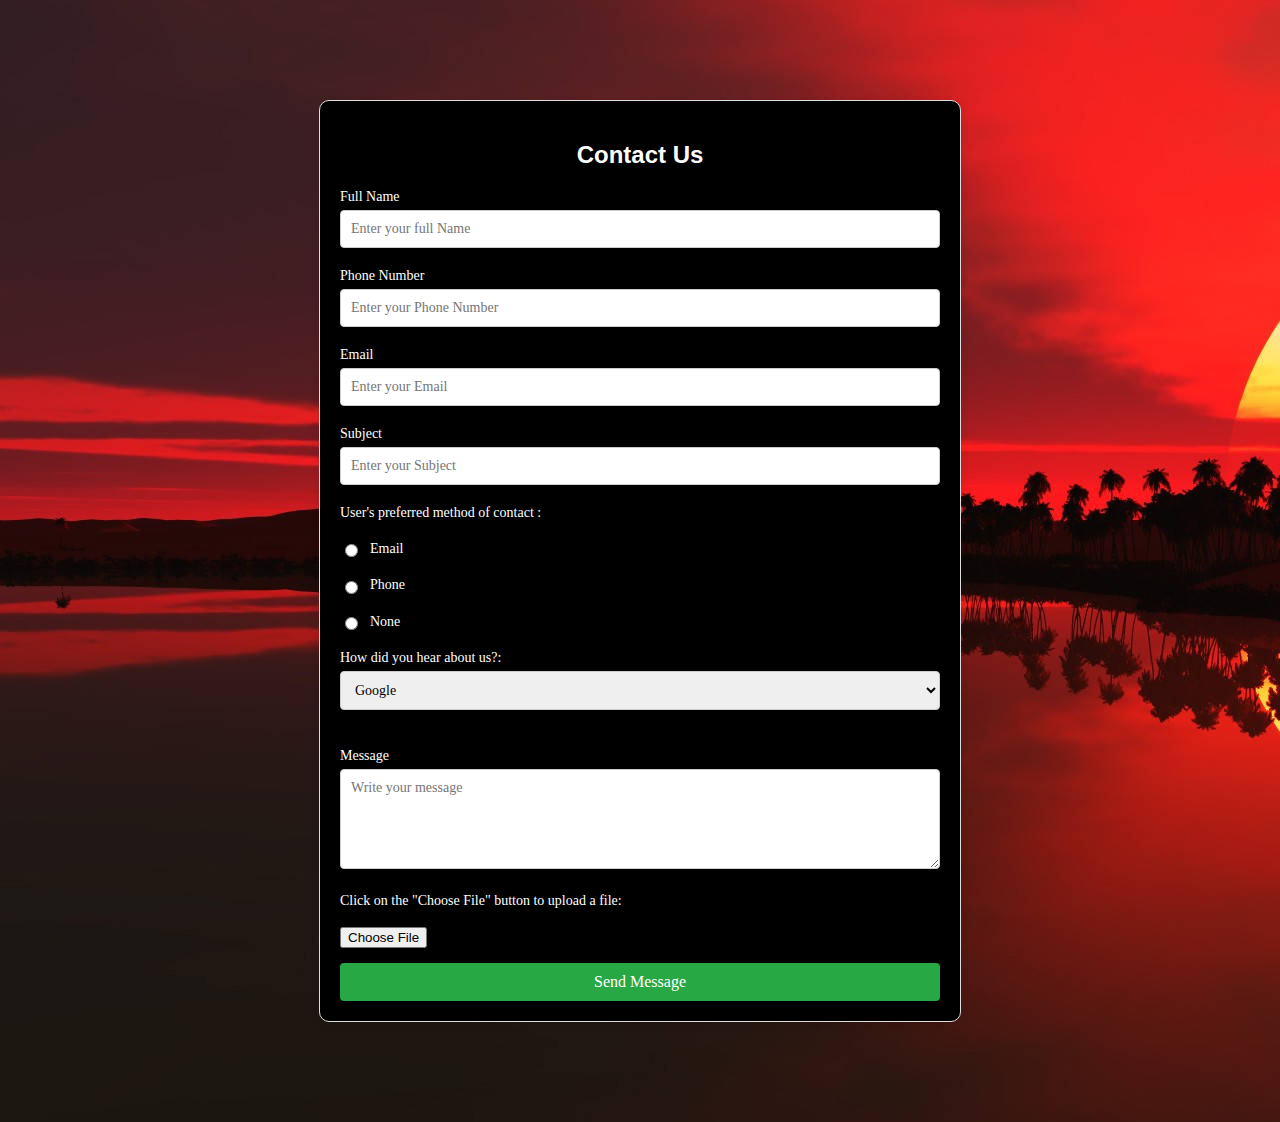
<file: form_activity.html>
<!DOCTYPE html>
<html lang="en">
<head>
  <meta charset="UTF-8">
  <title>Form Design</title>
  <link rel="stylesheet" href="style.css">
</head>
<body>
  <div class="form-container">
    <h2>Contact Us</h2>
    <form>
      <label for="name">Full Name</label>
      <input type="text" id="name" name="name" placeholder="Enter your full Name" required minlength="3">
      
	  <label for="numb">Phone Number</label>
      <input type="tel" id="numb" name="numb" placeholder="Enter your Phone Number" required minlength="1">

      <label for="email">Email</label>
      <input type="email" id="email" name="email" placeholder="Enter your Email" required minlength="3">

      <label for="sub">Subject</label>
      <input type="text" id="sub" name="sub" placeholder="Enter your Subject" required minlength="3">
      
	   <div class="radio-group">
          <label>User's preferred method of contact :</label><br>
          <input type="radio" id="cEmail" name="cMethod" value="Email">
          <label for="cEmail">Email</label><br>
	   
	      <input type="radio" id="cPhone" name="cMethod" value="Phone">
          <label for="cPhone">Phone</label><br>
     
          <input type="radio" id="cNone" name="cMethod" value="None">
          <label for="cNone">None</label><br>
       </div>
	
	  <label> How did you hear about us?:</label>
      <select name="Opt" id="Opt">
      <option value="Google">Google</option> 
      <option value="Friends">Friends</option> 
      <option value="Etc">Etc</option>
      </select><
 
	  <label for="message">Message</label>
      <textarea id="message" name="message" placeholder="Write your message" required minlength="3"></textarea>

      <label> Click on the "Choose File" button to upload a file:</label><br>
      <action="/action_page.php">
      <input type="file" id="myFile" name="filename">


      <input type="submit" value="Send Message">
    </form>
  </div>
</body>
</html>
</file>
<file: style.css>
input:focus{
	background-color: #f0f0f0 ;
}


body {
  background-image: url("sunset.jpg");
}

/* Container styling */
.form-container {
  max-width: 600px;
  margin: 100px auto;
  padding: 20px;
  background-color: black;
  border: 1px solid #ddd;
  border-radius: 10px;
  box-shadow: 0 2px 10px rgba(0, 0, 0, 0.1);
}


/* Heading styling */
.form-container h2 {
  text-align: center;
  font-family: 'Mistral', sans-serif;
  color: white;
  
}

/* Label and input field styling */
.form-container label {
  display: block;
  margin-top: 20px;
  font-size: 14px;
  font-family: 'Times New Roman', sans-serif;
  color: white;
} 

.form-container input[type="text"],
.form-container input[type="tel"],
.form-container input[type="email"],
.form-container select,
.form-container textarea {
  width: 100%;
  padding: 10px;
  margin-top: 5px;
  border: 1px solid #ccc;
  border-radius: 4px;
  font-size: 14px;
  font-family: 'Times New Roman', sans-serif;
  box-sizing: border-box;


}

 input[type="radio"] {
      margin-right: 8px;
      vertical-align: middle;
    }

 .radio-group label {
      margin-right: 20px;
      display: inline-block;
      font-weight: normal;
      color: white;
    }

   
.form-container textarea {
  height: 100px;
}

/* Button styling */
.form-container input[type="submit"] {
  margin-top: 15px;
  width: 100%;
  padding: 10px;
  background-color: #28a745;
  color: white;
  border: none;
  border-radius: 4px;
  cursor: pointer;
  font-size: 16px;
  font-family: 'Times New Roman', sans-serif;
}

.form-container input[type="submit"]:hover {
  background-color: #218838;
}
</file>
